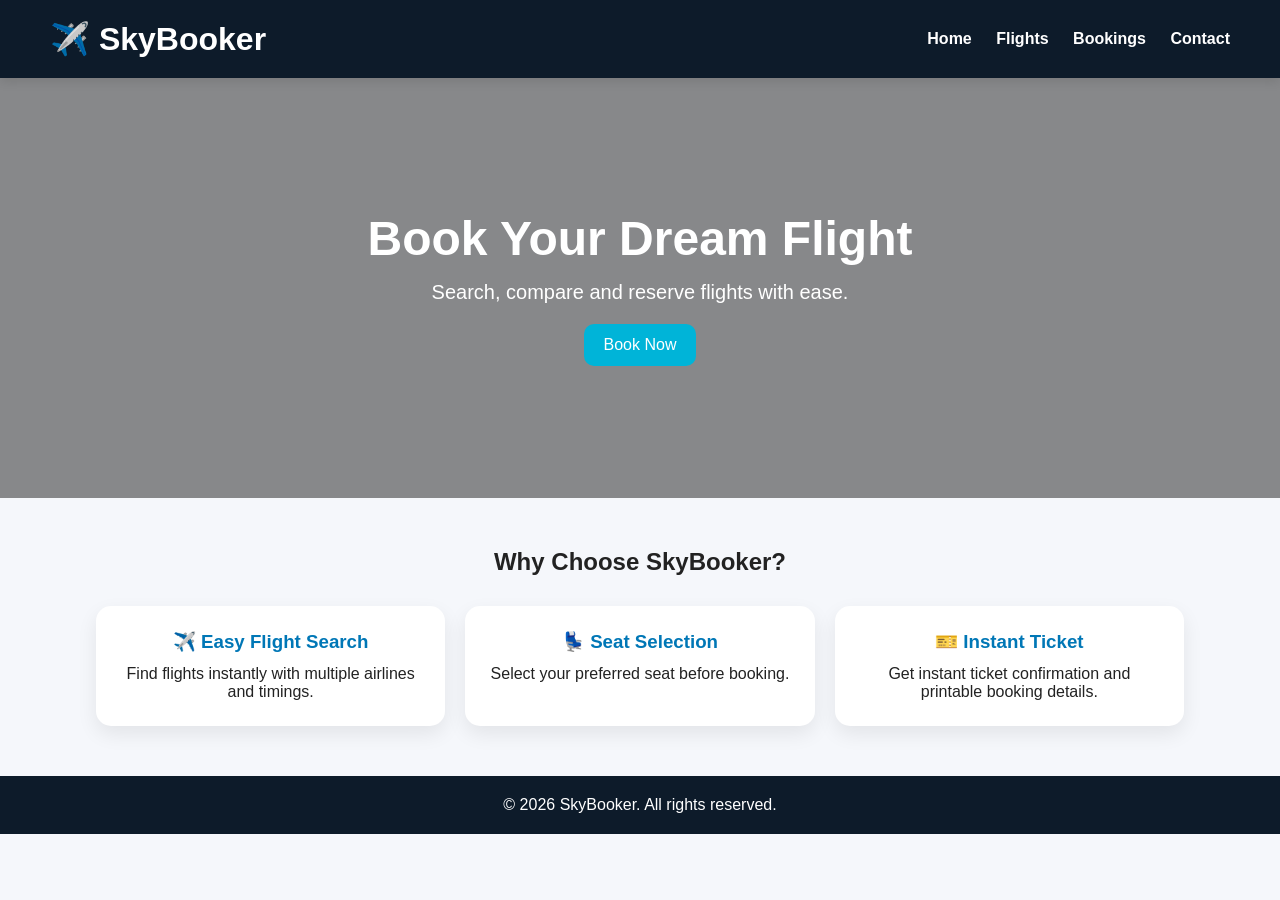
<file: index.html>
<!DOCTYPE html>
<html lang="en">
<head>
  <meta charset="UTF-8" />
  <meta name="viewport" content="width=device-width, initial-scale=1.0" />
  <title>SkyBooker - Home</title>
  <link rel="stylesheet" href="style.css" />
</head>
<body>

  <header class="navbar">
    <h1>✈️ SkyBooker</h1>
    <nav>
      <a href="index.html">Home</a>
      <a href="flights.html">Flights</a>
      <a href="bookings.html">Bookings</a>
      <a href="contact.html">Contact</a>
    </nav>
  </header>

  <section class="hero">
    <div class="hero-text">
      <h2>Book Your Dream Flight</h2>
      <p>Search, compare and reserve flights with ease.</p>
      <a href="flights.html">
        <button>Book Now</button>
      </a>
    </div>
  </section>

  <section class="features-section">
    <h2>Why Choose SkyBooker?</h2>
    <div class="features-grid">
      <div class="feature-card">
        <h3>✈️ Easy Flight Search</h3>
        <p>Find flights instantly with multiple airlines and timings.</p>
      </div>
      <div class="feature-card">
        <h3>💺 Seat Selection</h3>
        <p>Select your preferred seat before booking.</p>
      </div>
      <div class="feature-card">
        <h3>🎫 Instant Ticket</h3>
        <p>Get instant ticket confirmation and printable booking details.</p>
      </div>
    </div>
  </section>

  <footer class="footer">
    <p>© 2026 SkyBooker. All rights reserved.</p>
  </footer>

</body>
</html>
</file>
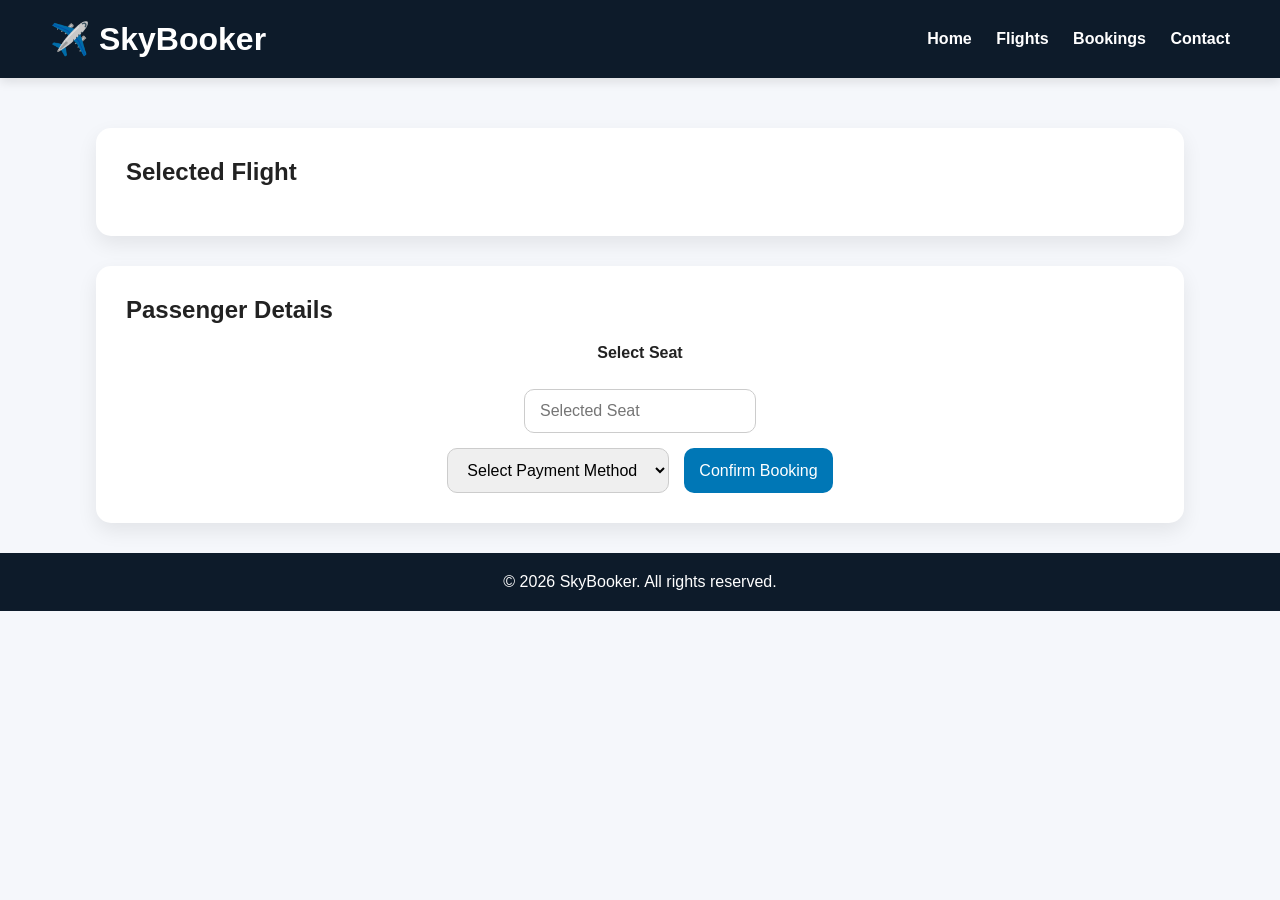
<file: booking.html>
<!DOCTYPE html>
<html lang="en">
<head>
  <meta charset="UTF-8" />
  <meta name="viewport" content="width=device-width, initial-scale=1.0" />
  <title>SkyBooker - Booking</title>
  <link rel="stylesheet" href="style.css" />
</head>
<body>

  <header class="navbar">
    <h1>✈️ SkyBooker</h1>
    <nav>
      <a href="index.html">Home</a>
      <a href="flights.html">Flights</a>
      <a href="bookings.html">Bookings</a>
      <a href="contact.html">Contact</a>
    </nav>
  </header>

  <section class="results page-top-space">
    <h2>Selected Flight</h2>
    <div id="selectedFlightCard" class="flight-cards"></div>
  </section>

  <section class="booking-section">
    <h2>Passenger Details</h2>

    <div id="passengerForms" class="booking-form"></div>

    <div class="booking-form">
      <div class="seat-wrapper">
        <label>Select Seat</label>
        <div id="seatGrid" class="seat-grid"></div>
        <input type="text" id="seatNo" placeholder="Selected Seat" readonly />
      </div>

      <select id="paymentMethod">
        <option value="">Select Payment Method</option>
        <option value="UPI">UPI</option>
        <option value="Card">Card</option>
        <option value="Net Banking">Net Banking</option>
      </select>

      <button onclick="confirmBooking()">Confirm Booking</button>
    </div>
  </section>

  <footer class="footer">
    <p>© 2026 SkyBooker. All rights reserved.</p>
  </footer>

  <script src="script.js"></script>
</body>
</html>
</file>
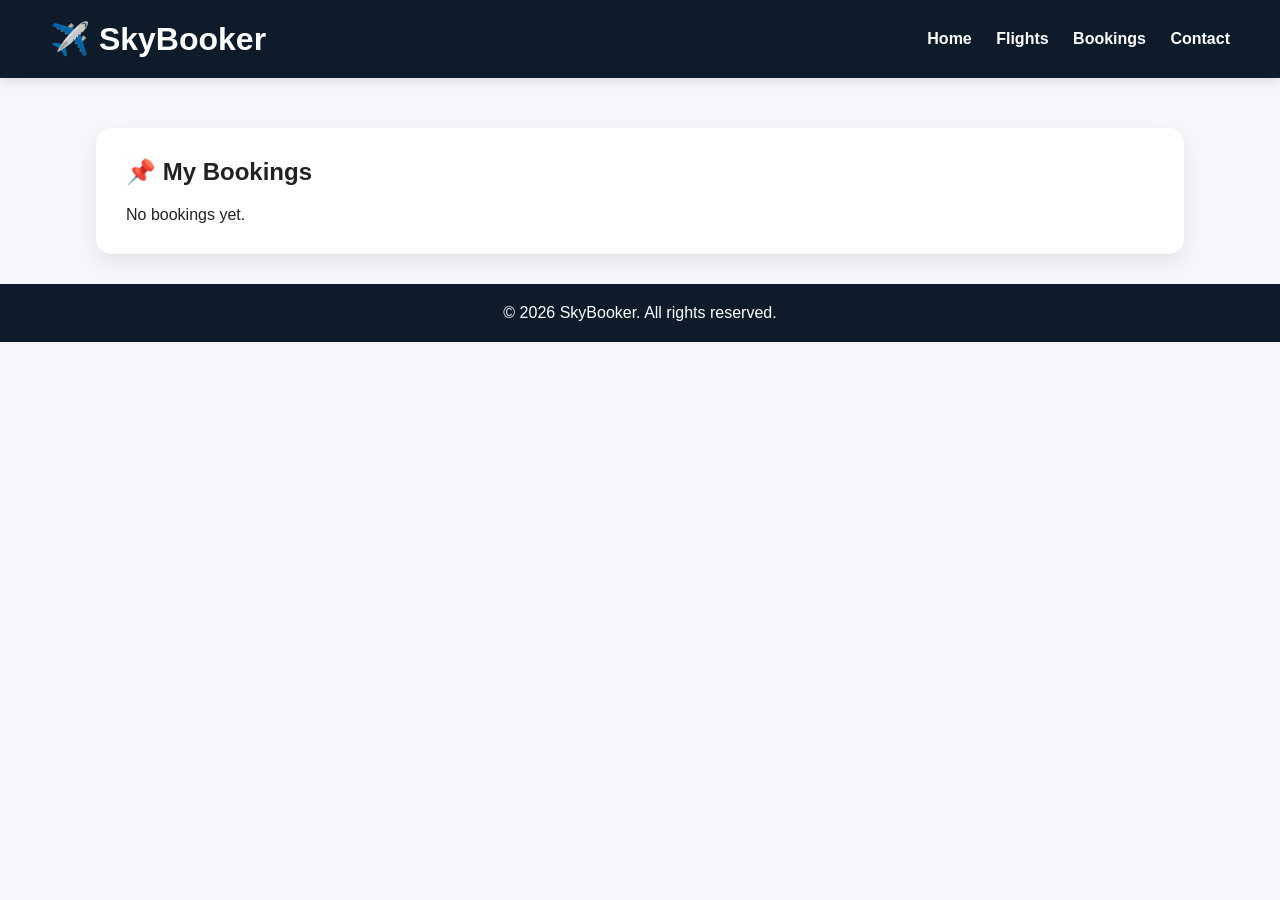
<file: bookings.html>
<!DOCTYPE html>
<html lang="en">
<head>
  <meta charset="UTF-8" />
  <meta name="viewport" content="width=device-width, initial-scale=1.0" />
  <title>SkyBooker - My Bookings</title>
  <link rel="stylesheet" href="style.css" />
</head>
<body>

  <header class="navbar">
    <h1>✈️ SkyBooker</h1>
    <nav>
      <a href="index.html">Home</a>
      <a href="flights.html">Flights</a>
      <a href="bookings.html">Bookings</a>
      <a href="contact.html">Contact</a>
    </nav>
  </header>

  <section class="results page-top-space">
    <h2>📌 My Bookings</h2>
    <div id="myBookingsList" class="flight-cards"></div>
  </section>

  <footer class="footer">
    <p>© 2026 SkyBooker. All rights reserved.</p>
  </footer>

  <script src="script.js"></script>
</body>
</html>
</file>
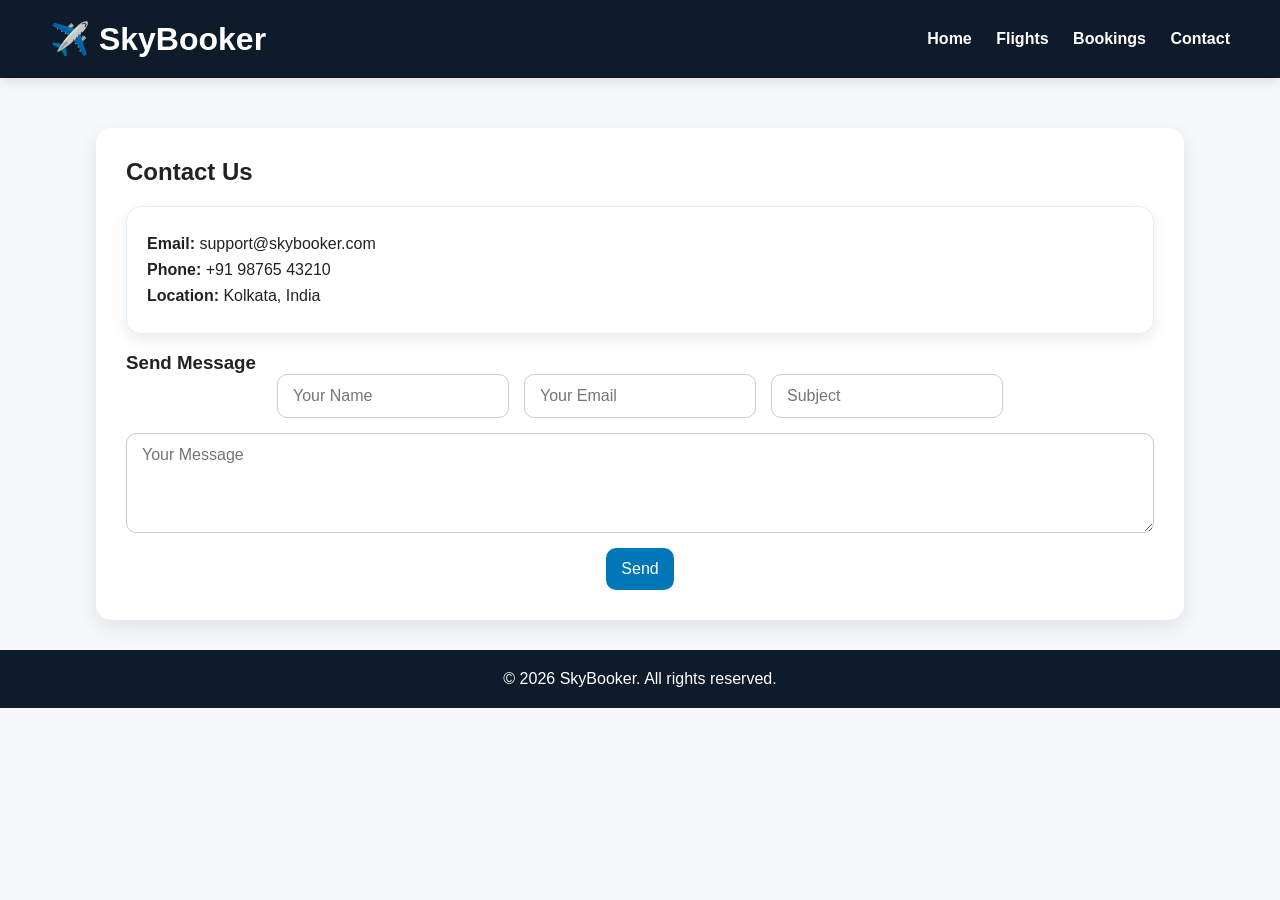
<file: contact.html>
<!DOCTYPE html>
<html lang="en">
<head>
  <meta charset="UTF-8" />
  <meta name="viewport" content="width=device-width, initial-scale=1.0"/>
  <title>SkyBooker - Contact</title>
  <link rel="stylesheet" href="style.css"/>
</head>
<body>

<header class="navbar">
  <h1>✈️ SkyBooker</h1>
  <nav>
    <a href="index.html">Home</a>
    <a href="flights.html">Flights</a>
    <a href="bookings.html">Bookings</a>
    <a href="contact.html">Contact</a>
  </nav>
</header>

<section class="results page-top-space">
  <h2>Contact Us</h2>

  <div class="flight-card">
    <p><strong>Email:</strong> support@skybooker.com</p>
    <p><strong>Phone:</strong> +91 98765 43210</p>
    <p><strong>Location:</strong> Kolkata, India</p>
  </div>

  <br>

  <h3>Send Message</h3>
  <div class="booking-form">
    <input type="text" placeholder="Your Name">
    <input type="email" placeholder="Your Email">
    <input type="text" placeholder="Subject">
    <textarea placeholder="Your Message" style="width:100%; height:100px;"></textarea>
    <button onclick="alert('Message sent successfully!')">Send</button>
  </div>
</section>

<footer class="footer">
  <p>© 2026 SkyBooker. All rights reserved.</p>
</footer>

</body>
</html>
</file>
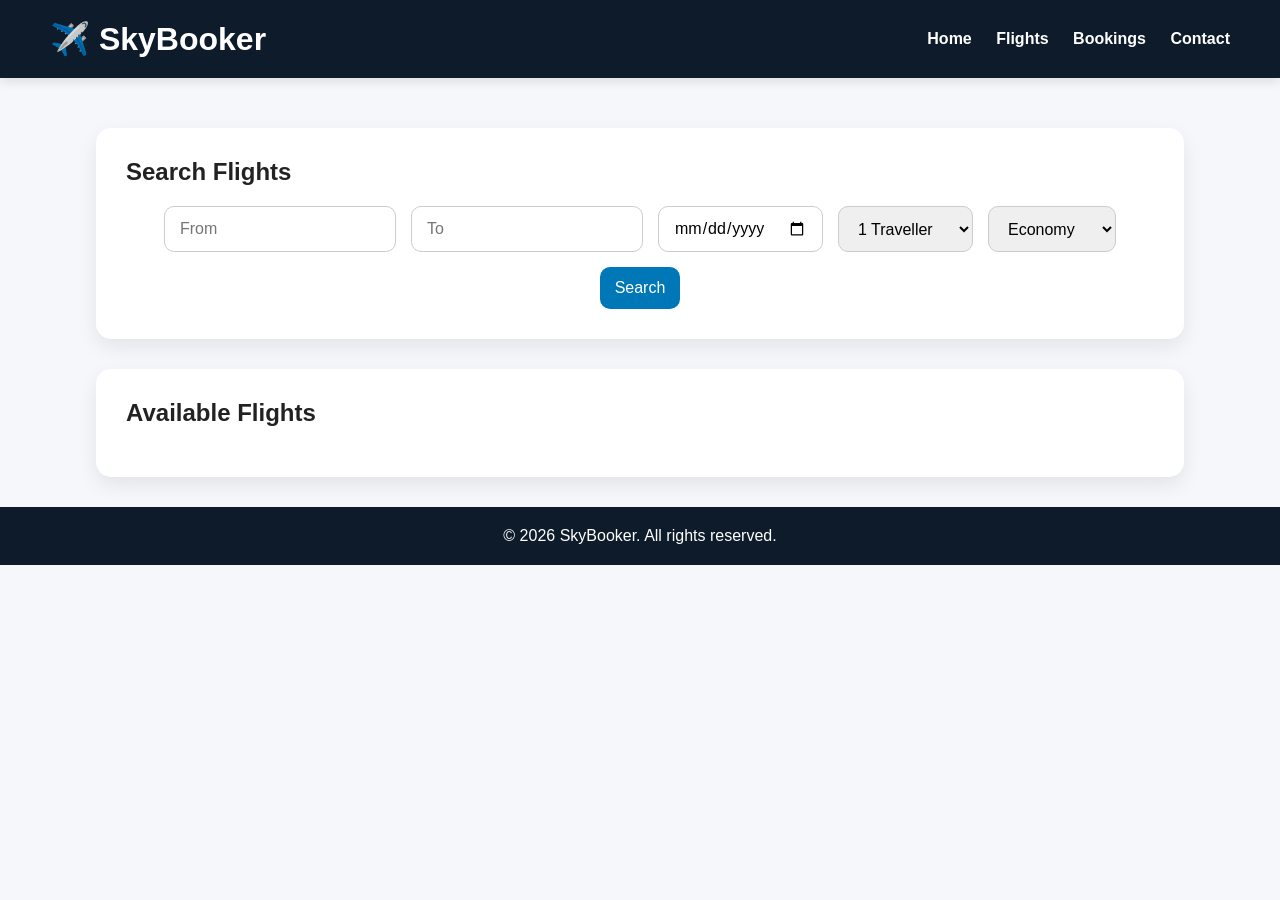
<file: flights.html>
<!DOCTYPE html>
<html lang="en">
<head>
  <meta charset="UTF-8" />
  <meta name="viewport" content="width=device-width, initial-scale=1.0" />
  <title>SkyBooker - Flights</title>
  <link rel="stylesheet" href="style.css" />
</head>
<body>

  <header class="navbar">
    <h1>✈️ SkyBooker</h1>
    <nav>
      <a href="index.html">Home</a>
      <a href="flights.html">Flights</a>
      <a href="bookings.html">Bookings</a>
      <a href="contact.html">Contact</a>
    </nav>
  </header>

  <section class="search-box page-top-space">
    <h2>Search Flights</h2>
    <div class="form-container">
      <input type="text" id="from" placeholder="From" />
      <input type="text" id="to" placeholder="To" />
      <input type="date" id="date" />

      <select id="travellers">
        <option value="1">1 Traveller</option>
        <option value="2">2 Travellers</option>
        <option value="3">3 Travellers</option>
        <option value="4">4 Travellers</option>
      </select>

      <select id="travelClass">
        <option value="Economy">Economy</option>
        <option value="Business">Business</option>
        <option value="First Class">First Class</option>
      </select>

      <button onclick="searchFlights()">Search</button>
    </div>
  </section>

  <section class="results">
    <h2>Available Flights</h2>
    <div id="flightResults" class="flight-cards"></div>
  </section>

  <footer class="footer">
    <p>© 2026 SkyBooker. All rights reserved.</p>
  </footer>

  <script src="script.js"></script>
</body>
</html>
</file>
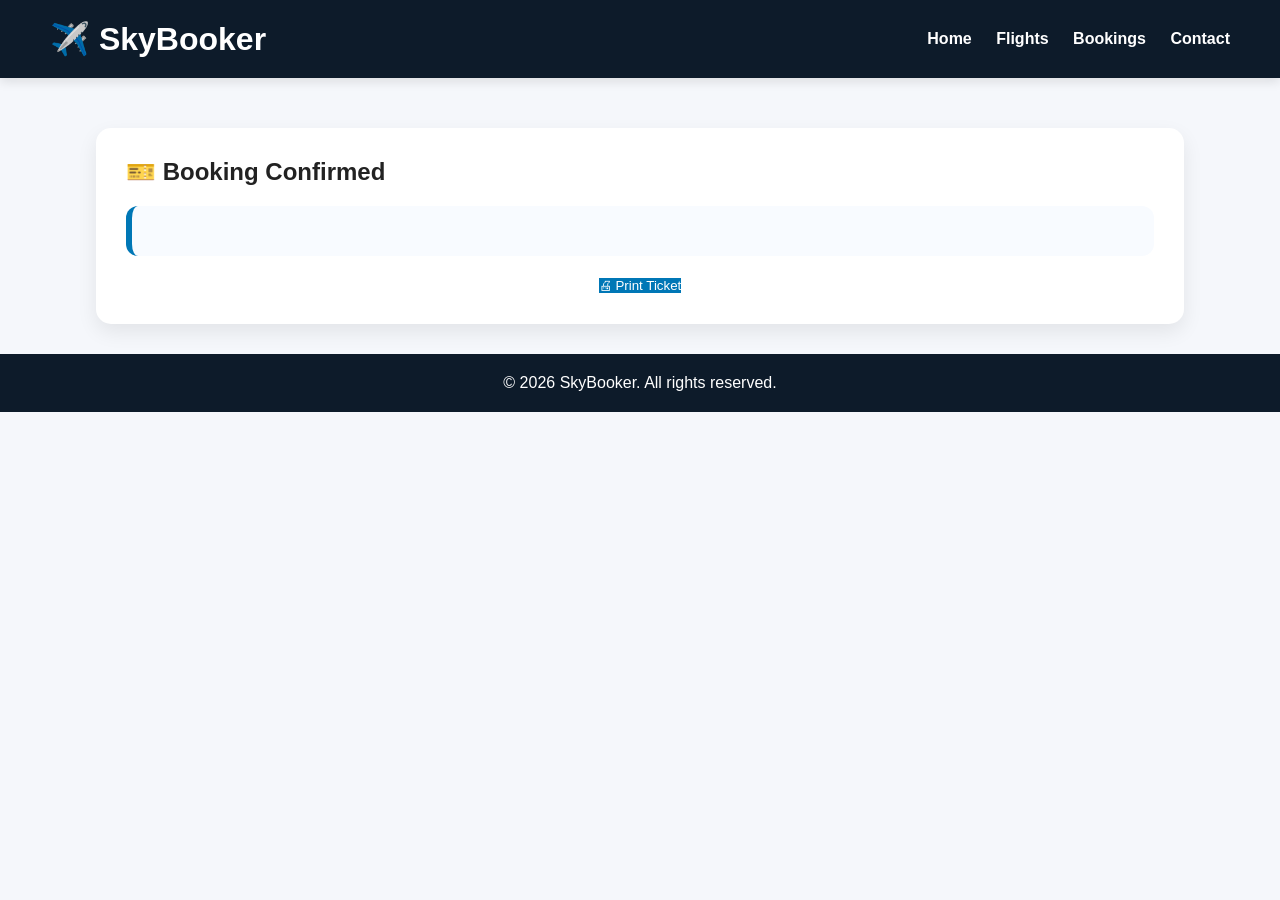
<file: ticket.html>
<!DOCTYPE html>
<html lang="en">
<head>
  <meta charset="UTF-8" />
  <meta name="viewport" content="width=device-width, initial-scale=1.0" />
  <title>SkyBooker - Ticket</title>
  <link rel="stylesheet" href="style.css" />
</head>
<body>

  <header class="navbar">
    <h1>✈️ SkyBooker</h1>
    <nav>
      <a href="index.html">Home</a>
      <a href="flights.html">Flights</a>
      <a href="bookings.html">Bookings</a>
      <a href="contact.html">Contact</a>
    </nav>
  </header>

  <section class="ticket-section page-top-space">
    <h2>🎫 Booking Confirmed</h2>
    <div id="ticketCard" class="ticket-card"></div>
    <div class="ticket-actions">
      <button onclick="window.print()">🖨 Print Ticket</button>
    </div>
  </section>

  <footer class="footer">
    <p>© 2026 SkyBooker. All rights reserved.</p>
  </footer>

  <script src="script.js"></script>
</body>
</html>
</file>
<file: style.css>
* {
  margin: 0;
  padding: 0;
  box-sizing: border-box;
  font-family: Arial, sans-serif;
}

body {
  background: #f5f7fb;
  color: #222;
}

.navbar {
  position: sticky;
  top: 0;
  z-index: 1000;
  display: flex;
  justify-content: space-between;
  align-items: center;
  background: #0d1b2a;
  color: white;
  padding: 20px 50px;
  box-shadow: 0 4px 10px rgba(0,0,0,0.1);
}

.navbar nav a {
  color: white;
  text-decoration: none;
  margin-left: 20px;
  font-weight: bold;
  transition: 0.3s;
}

.navbar nav a:hover {
  color: #00b4d8;
}

.hero {
  background: linear-gradient(rgba(0,0,0,0.45), rgba(0,0,0,0.45)),
              url('https://images.unsplash.com/photo-1436491865332-7a61a109cc05');
  background-size: cover;
  background-position: center;
  height: 420px;
  display: flex;
  align-items: center;
  justify-content: center;
  color: white;
  text-align: center;
}

.hero-text h2 {
  font-size: 48px;
  margin-bottom: 15px;
}

.hero-text p {
  font-size: 20px;
  margin-bottom: 20px;
}

.hero-text button {
  padding: 12px 20px;
  background: #00b4d8;
  color: white;
  border: none;
  border-radius: 10px;
  cursor: pointer;
  font-size: 16px;
}

.hero-text button:hover {
  background: #0077b6;
}

.features-section {
  width: 85%;
  margin: 50px auto;
  text-align: center;
}

.features-section h2 {
  margin-bottom: 30px;
}

.features-grid {
  display: grid;
  grid-template-columns: repeat(auto-fit, minmax(250px, 1fr));
  gap: 20px;
}

.feature-card {
  background: white;
  padding: 25px;
  border-radius: 15px;
  box-shadow: 0 8px 20px rgba(0,0,0,0.08);
}

.feature-card h3 {
  margin-bottom: 12px;
  color: #0077b6;
}

.search-box,
.results,
.booking-section,
.ticket-section {
  background: white;
  margin: 30px auto;
  width: 85%;
  padding: 30px;
  border-radius: 15px;
  box-shadow: 0 8px 20px rgba(0,0,0,0.08);
}

.page-top-space {
  margin-top: 50px;
}

.search-box h2,
.results h2,
.booking-section h2,
.ticket-section h2 {
  margin-bottom: 20px;
}

.form-container,
.booking-form {
  display: flex;
  gap: 15px;
  justify-content: center;
  flex-wrap: wrap;
}

.form-container input,
.form-container select,
.form-container button,
.booking-form input,
.booking-form select,
.booking-form textarea,
.booking-form button {
  padding: 12px 15px;
  font-size: 16px;
  border-radius: 10px;
  border: 1px solid #ccc;
}

.form-container button,
.booking-form button,
.flight-card button,
.ticket-actions button {
  background: #0077b6;
  color: white;
  border: none;
  cursor: pointer;
}

.form-container button:hover,
.booking-form button:hover,
.flight-card button:hover,
.ticket-actions button:hover {
  background: #023e8a;
}

.flight-cards {
  display: grid;
  grid-template-columns: repeat(auto-fit, minmax(260px, 1fr));
  gap: 20px;
}

.flight-card {
  background: white;
  padding: 20px;
  border-radius: 15px;
  box-shadow: 0 6px 15px rgba(0,0,0,0.08);
  border: 1px solid #e6eef5;
}

.flight-card h3 {
  margin-bottom: 10px;
  color: #0077b6;
}

.flight-card p {
  margin: 8px 0;
}

.flight-card button {
  margin-top: 12px;
  padding: 10px 15px;
  border-radius: 8px;
}

.ticket-card {
  background: #f8fbff;
  border-left: 6px solid #0077b6;
  padding: 25px;
  border-radius: 12px;
  line-height: 1.8;
  font-size: 18px;
}

.ticket-actions {
  margin-top: 20px;
  text-align: center;
}

.seat-wrapper {
  width: 100%;
  text-align: center;
}

.seat-wrapper label {
  display: block;
  margin-bottom: 12px;
  font-weight: bold;
}

.seat-grid {
  display: grid;
  grid-template-columns: repeat(4, 70px);
  gap: 12px;
  justify-content: center;
  margin-bottom: 15px;
}

.seat {
  padding: 12px;
  border-radius: 10px;
  background: #eaf4fb;
  border: 1px solid #b9d9ee;
  cursor: pointer;
  font-weight: bold;
  transition: 0.2s;
}

.seat:hover {
  background: #d7eefb;
}

.seat.selected {
  background: #0077b6;
  color: white;
  border-color: #0077b6;
}

.footer {
  background: #0d1b2a;
  color: white;
  text-align: center;
  padding: 20px;
  margin-top: 30px;
}

@media print {
  body * {
    visibility: hidden;
  }

  .ticket-section, .ticket-section * {
    visibility: visible;
  }

  .ticket-section {
    position: absolute;
    left: 0;
    top: 0;
    width: 100%;
    box-shadow: none;
  }

  .ticket-actions {
    display: none;
  }
}
</file>
